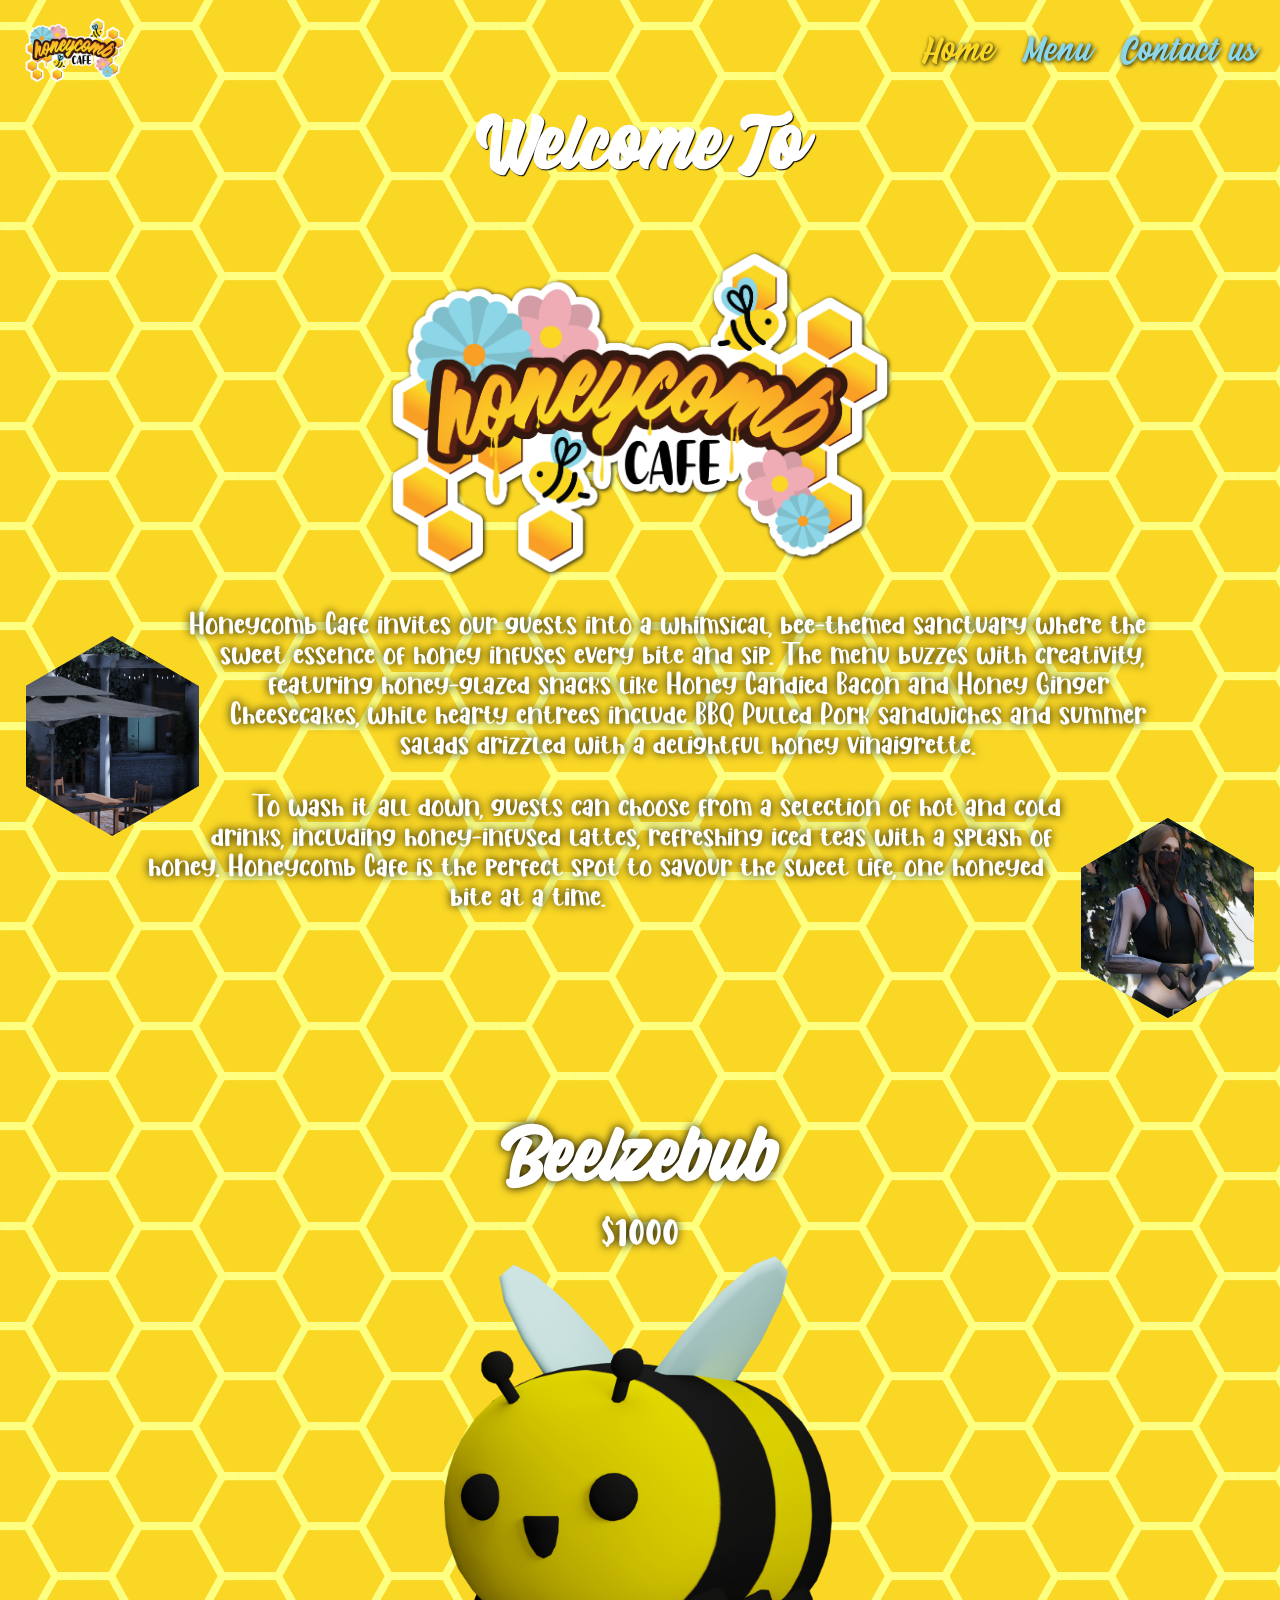
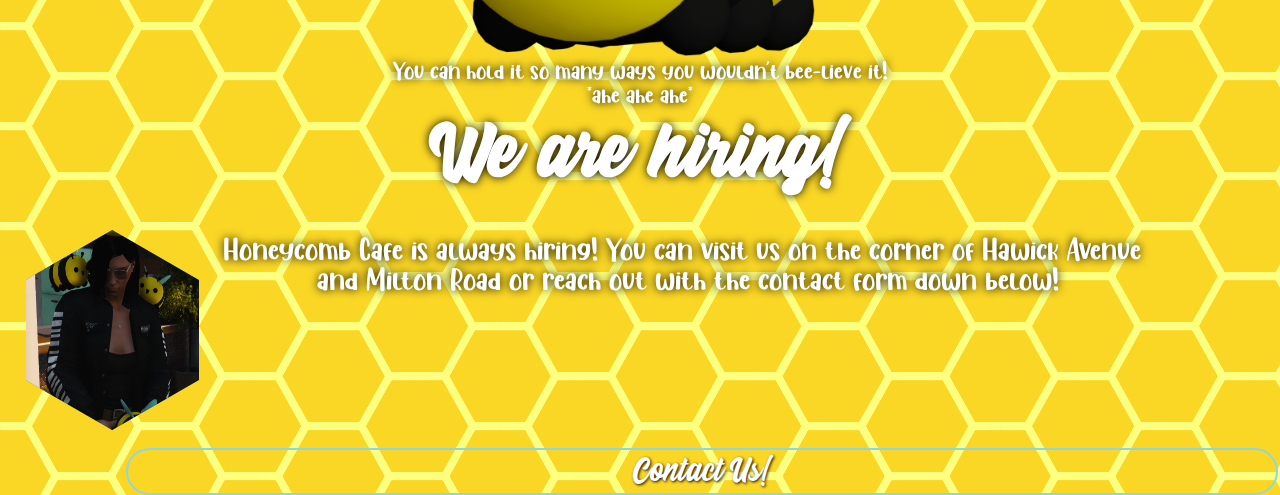
<file: index.html>
<!DOCTYPE html>
<html lang="en">
<head>
    <meta charset="UTF-8">
    <meta name="viewport" content="width=device-width, initial-scale=1.0, shrink-to-fit=no">
    <title>Honeycomb Cafe - Home</title>
    <link rel="stylesheet" href="assets/css/navigation.css">
    <link rel="stylesheet" href="assets/css/home.css">
    <script defer src="assets/scripts/app.js"></script>
</head>

<body>
<div class="desktopnav">
    <div class="navheader">
        <img class="nav-logo" src="/assets/img/logo250px.png" alt="">
    <button id="burger" class="open-main-nav">
        <span class="burger"></span>
    </button>
    </div>
    <nav class="main-nav" id="main-nav">
        <ul>
            <li><a id="activepage" href="index.html">Home</a></li>
            <li><a href="menu.html">Menu</a></li>
            <li><a href="contact.html">Contact us</a></li>
        </ul>
    </nav>
</div>
<div class="headergap"></div>


    <div class="maincontent">
        <div class="intro">
            <div class="introtext">
                <h1>Welcome To</h1>
                <img class="intrologo" src="assets/img/LOGO.png" alt="">
            </div>
        </div>
        <div class="paragraphs">
            <img class="hexagon" src="assets/img/hex1.png" alt="">
                <div class="hextext">
                <p>Honeycomb Cafe invites our guests into a whimsical, bee-themed sanctuary where the sweet essence of honey infuses every bite and sip. The menu buzzes with creativity, featuring honey-glazed snacks like Honey Candied Bacon  and Honey Ginger Cheesecakes, while hearty entrees include BBQ Pulled Pork sandwiches and summer salads drizzled with a delightful honey vinaigrette. </p>
                </div>
            
            <img class="hexagon andright" src="assets/img/oofie2.png" alt="">
                <div class="hextext">
                <p>To wash it all down, guests can choose from a selection of hot and cold drinks, including honey-infused lattes, refreshing iced  teas with a splash of honey. Honeycomb Cafe is the perfect spot to savour the sweet life, one honeyed bite at a time.</p>
            </div>
        </div>
    </div>
            <div class="collectible">
                    <div class="colletibletext">
                        <h1>Beelzebub</h1>
                        <p>$1000</p>
                    </div>
                    <img src="/assets/img/Bee_InventoryImage.png" alt="">
                    <p id="small">You can hold it so many ways you wouldn't bee-lieve it! <br> *ahe ahe ahe*</p>
            </div>

            <div class="hiring">
                <h1>We are hiring!</h1>
                    <img class="hexagon hiringhex" src="assets/img/alyssabees.png" alt="">
                <div class="hextext">
                    <p>Honeycomb Cafe is always hiring! You can visit us on the corner of Hawick Avenue and Milton Road or reach out with the contact form down below!</p>
                </div>
                <a href="contact.html"><button class="contactbutton">Contact Us!</button></a>    
            </div>

</div>
</div>
    </body>
</html>
</file>
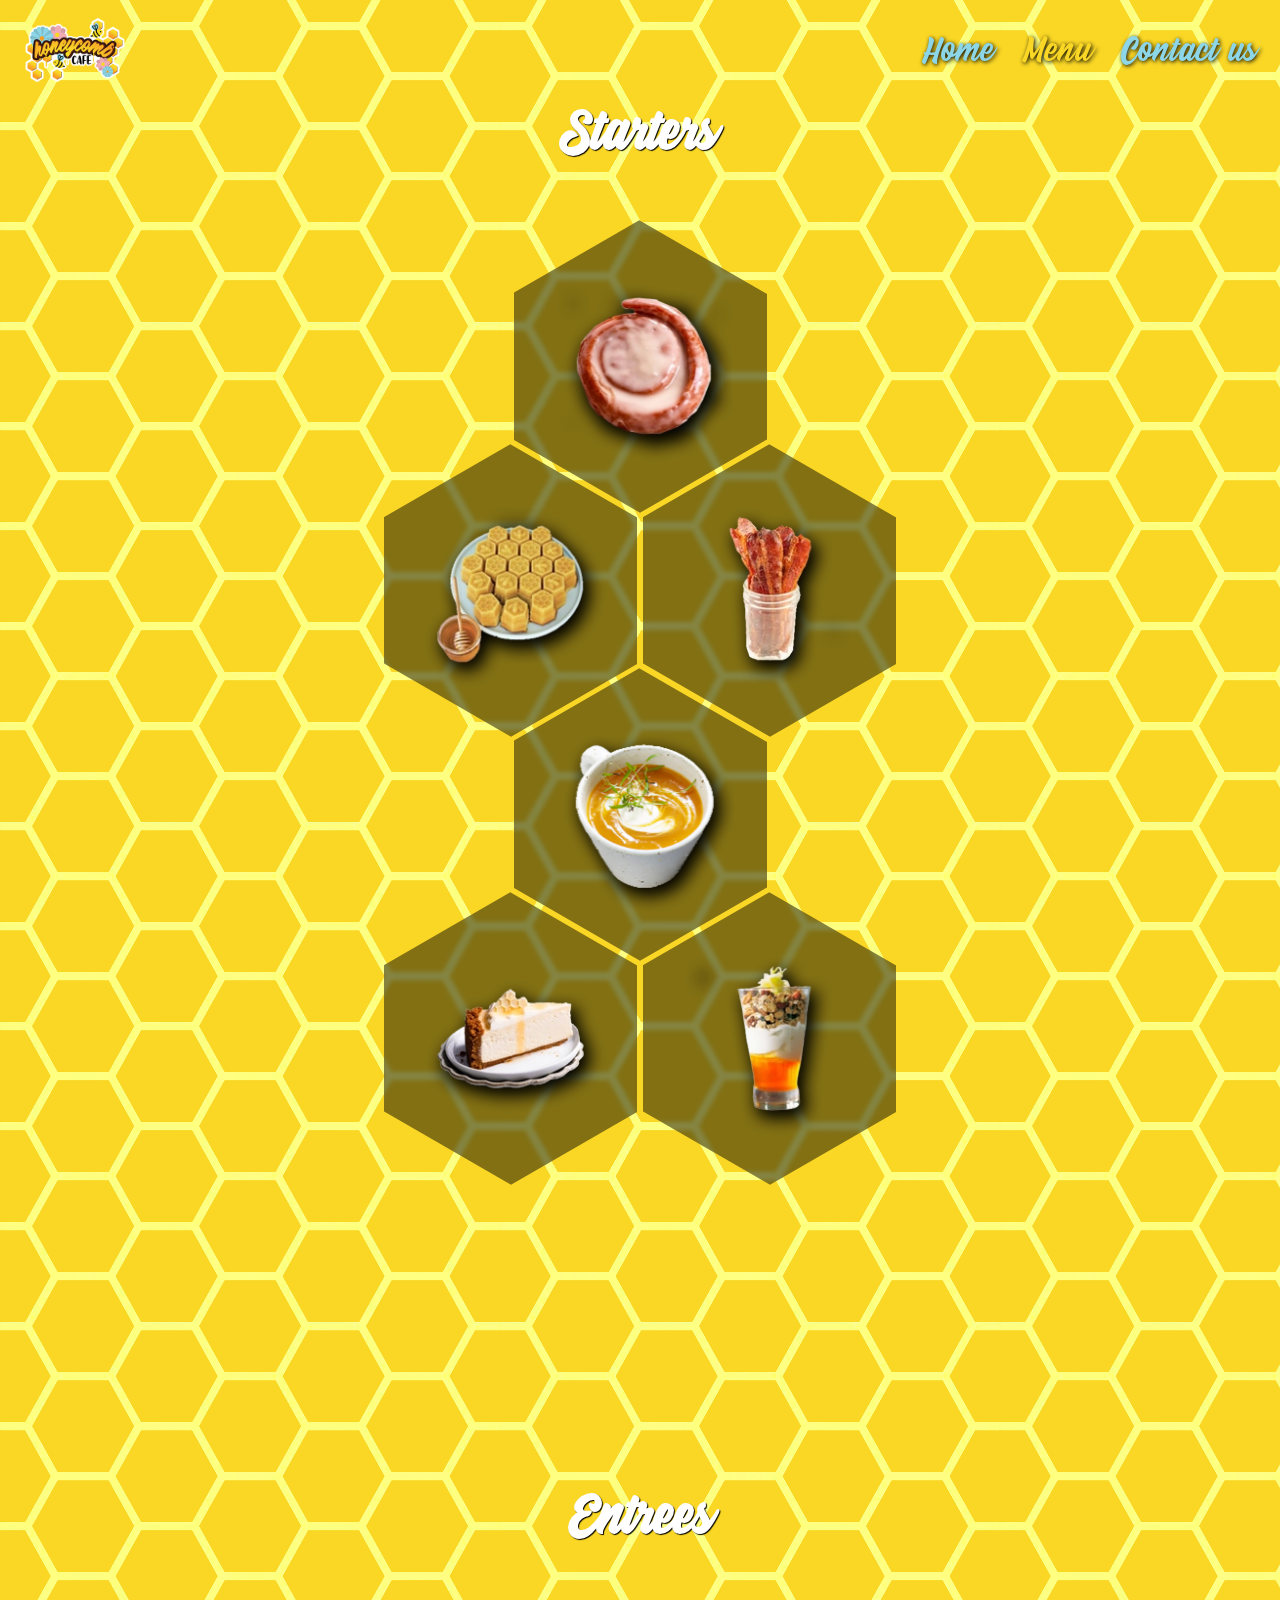
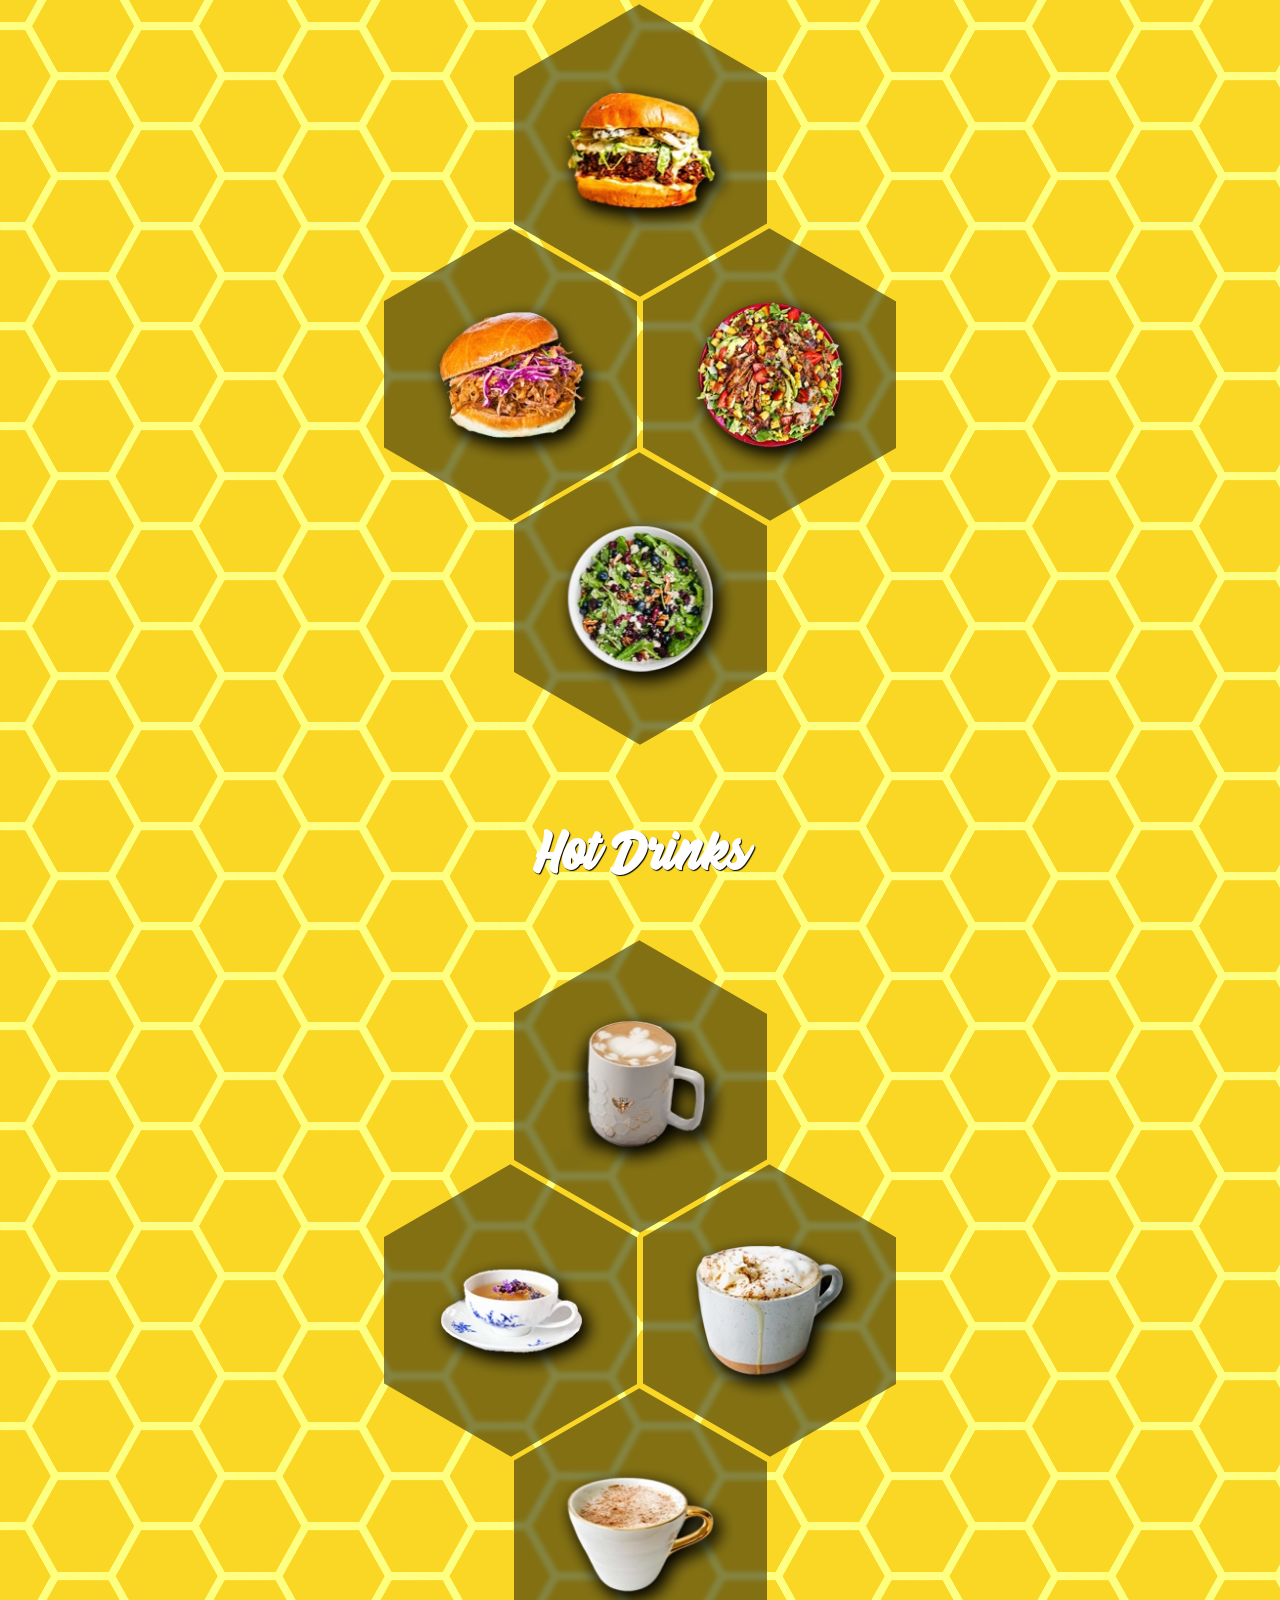
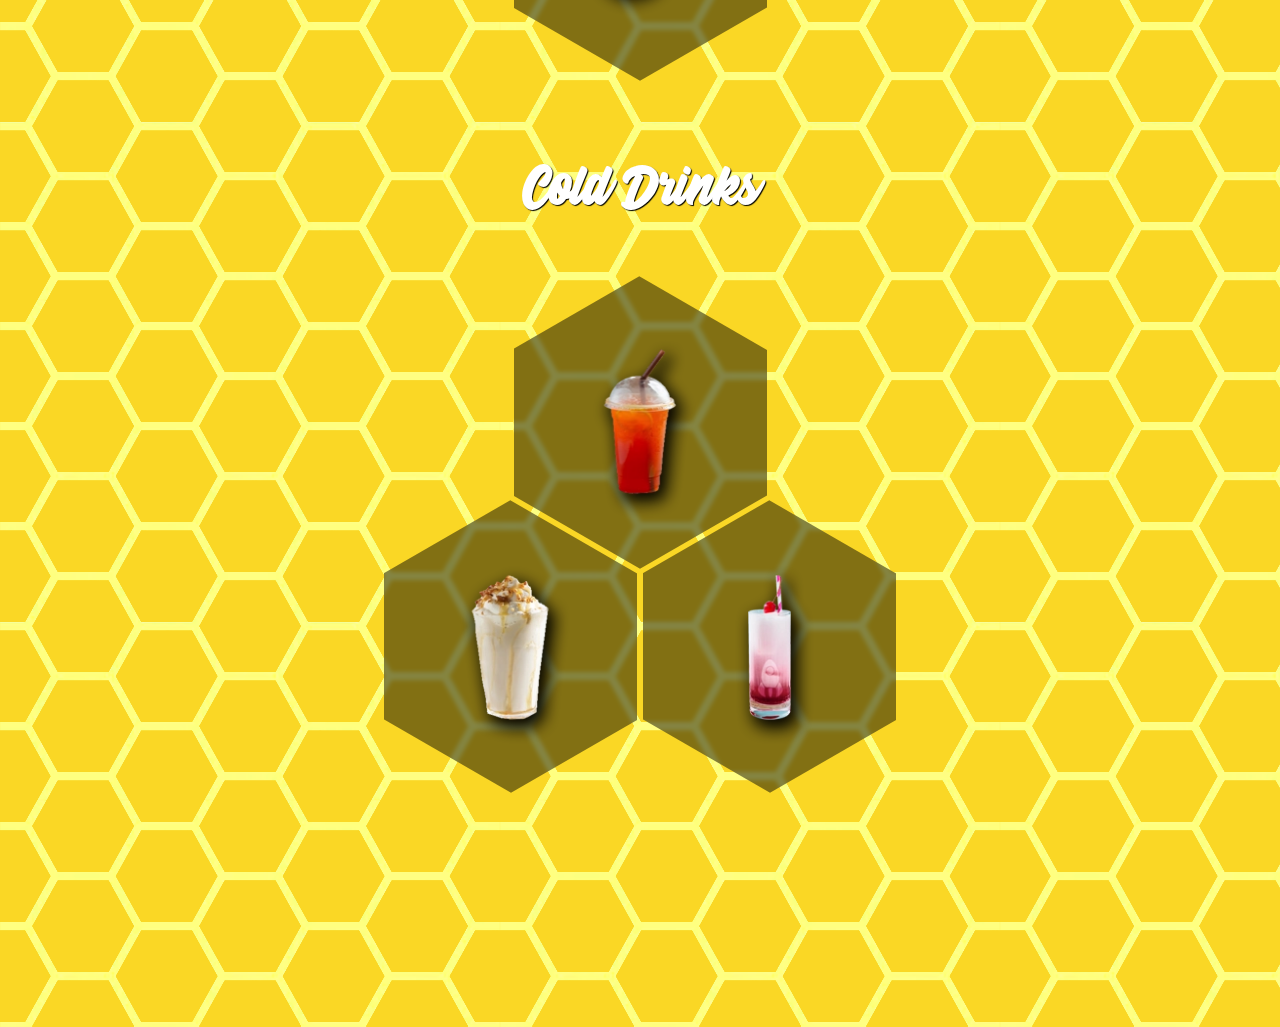
<file: menu.html>
<!DOCTYPE html>
<html lang="en">
<head>
    <meta charset="UTF-8">
    <meta name="viewport" content="width=device-width, initial-scale=1.0, shrink-to-fit=no">
    <title>Honeycomb Cafe - Menu</title>
    <link rel="stylesheet" href="assets/css/navigation.css">
    <link rel="stylesheet" href="assets/css/menu.css">
    <script defer src="assets/scripts/app.js"></script>
</head>

<body>


<div class="desktopnav">
  <div class="navheader">
      <img class="nav-logo" src="/assets/img/logo250px.png" alt="">
  <button id="burger" class="open-main-nav">
      <span class="burger"></span>
  </button>
  </div>
  <nav class="main-nav" id="main-nav">
      <ul>
          <li><a href="index.html">Home</a></li>
          <li><a id="activepage"  href="menu.html">Menu</a></li>
          <li><a href="contact.html">Contact us</a></li>
      </ul>
  </nav>
</div>
<div class="headergap"></div>
<!--Snacks-->
          <!--HONEYBUN-->
            <div class="actualmenucard honeybun toggle-target" data-hideme="hidden">
              <div class="cardinside">
              <button type="button" class="toggle-button closebtn" data-target=".honeybun">X</button>
              <h1>Homemade Honeybun</h1>
              <img src="/assets/img/menu/snacks/honeybun.webp" alt="" class="menucardimg">
              <p>A sweet homemade bun, filled and coated in Honeycomb Cafe honey</p>
            </div>
            </div>
          <!--Honey Lemon Cakes-->
          <div class="actualmenucard lemoncakes toggle-target" data-hideme="hidden">
            <div class="cardinside">
            <button type="button" class="toggle-button closebtn" data-target=".lemoncakes">X</button>
            <h1>Honey Lemon Cakes</h1>
            <img src="assets/img/menu/snacks/honeylemon.webp" alt="" class="menucardimg">
            <p>A delicious, lemon pull-apart cake perfect for sharing!</p>
          </div>
        </div>
          <!--Honey Candied Bacon-->
          <div class="actualmenucard bacon toggle-target" data-hideme="hidden">
            <div class="cardinside">
            <button type="button" class="toggle-button closebtn" data-target=".bacon">X</button>
            <h1>Honey Candied Bacon</h1>
            <img src="assets/img/menu/snacks/honeybacon.webp" alt="" class="menucardimg">
            <p>Looking for something sweet but salty? This treat is for you!</p>
          </div>
        </div>
          <!--Honey Carrot Soup-->
          <div class="actualmenucard soup toggle-target" data-hideme="hidden">
            <div class="cardinside">
            <button type="button" class="toggle-button closebtn" data-target=".soup">X</button>
            <h1>Honey Carrot Soup</h1>
            <img src="assets/img/menu/snacks/honeysoup.webp" alt="" class="menucardimg">
            <p>Rich and creamy carrot soup with savory flavors, sweetened with Honeycomb Cafe honey</p>
          </div>
        </div>
        <!--Honey Ginger Cheesecake-->
        <div class="actualmenucard cheesecake toggle-target" data-hideme="hidden">
          <div class="cardinside">
          <button type="button" class="toggle-button closebtn" data-target=".cheesecake">X</button>
          <h1>Honey Ginger Cheesecake</h1>
          <img src="assets/img/menu/snacks/honeygingercheesecake.webp" alt="" class="menucardimg">
          <p>A slice of cheesecake with ginger snap crust and honey drizzle, topped with a piece of honey toffee</p>
        </div>    
      </div>       
        <!--Honey Drop (Parfait)-->
        <div class="actualmenucard parfait toggle-target" data-hideme="hidden">
          <div class="cardinside">
          <button type="button" class="toggle-button closebtn" data-target=".parfait">X</button>
          <h1>Honey Drop (Parfait)</h1>
          <img src="assets/img/menu/snacks/honeydrop.webp" alt="" class="menucardimg">
          <p>A three-layered parfait, local honey topped with yougurt and granola, garnished with a shaved apple</p>
        </div>  
      </div> 

          <!--SNACKS-->
    <div class="menutext">
        <h1>Starters</h1>
    </div>
    <ul id="hexGrid">
        <li class="hex">
          <span class="hexIn">
            <img type="button" class="toggle-button" data-target=".honeybun" src="assets/img/menu/snacks/honeybun.webp" alt="" />
          </span>
        </li>
        <li class="hex">
          <span class="hexIn">
            <img type="button" class="toggle-button" data-target=".lemoncakes" src="assets/img/menu/snacks/honeylemon.webp" alt="" />

          </span>
        </li>
        <li class="hex">
          <span class="hexIn">
            <img type="button" class="toggle-button" data-target=".bacon" src="assets/img/menu/snacks/honeybacon.webp" alt="" />

          </span>
        </li>
        <li class="hex">
          <span class="hexIn">
            <img type="button" class="toggle-button" data-target=".soup" src="assets/img/menu/snacks/honeysoup.webp" alt="" />
          </span>
        </li>
        <li class="hex">
          <span class="hexIn">
            <img type="button" class="toggle-button" data-target=".cheesecake" src="assets/img/menu/snacks/honeygingercheesecake.webp" alt="" />

          </span>
        </li>
        <li class="hex">
          <span class="hexIn">
            <img type="button" class="toggle-button" data-target=".parfait" src="assets/img/menu/snacks/honeydrop.webp" alt="" />
          </span>
        </li>
        <li class="hex">
        </li>
      </ul>


      
<!--Entrees-->
          <!--Honey Chicken Sandwich-->
          <div class="actualmenucard honeychicken toggle-target" data-hideme="hidden">
            <div class="cardinside">
            <button type="button" class="toggle-button closebtn" data-target=".honeychicken">X</button>
            <h1>Honey Chicken Sandwich</h1>
            <img src="/assets/img/menu/entrees/honeychicken.webp" alt="" class="menucardimg">
            <p>Spicy hot honey and fried chicken, topped with fried pickles and salad. Served on a fresh baked bun</p>
          </div>
        </div> 
        <!--BBQ Pulled Pork Sandwichs-->
        <div class="actualmenucard honeypork toggle-target" data-hideme="hidden">
          <div class="cardinside">
          <button type="button" class="toggle-button closebtn" data-target=".honeypork">X</button>
          <h1>Pulled Pork Sandwich</h1>
          <img src="/assets/img/menu/entrees/honeypork.webp" alt="" class="menucardimg">
          <p>Pulled pork slathered in a sweet and savory homemade honey bqq sauce, and topped with slaw</p>
        </div>
      </div> 
        <!--Mustard Chicken Salad-->
        <div class="actualmenucard honeymustard toggle-target" data-hideme="hidden">
          <div class="cardinside">
          <button type="button" class="toggle-button closebtn" data-target=".honeymustard">X</button>
          <h1>Mustard Chicken Salad</h1>
          <img src="assets/img/menu/entrees/honeymustard.webp" alt="" class="menucardimg">
          <p>A gree salad with grilled chicken, vegetables, and Honeycomb's signature honey mustard dressing.</p>
        </div>
      </div> 
      <!--Balsamic Summer Salad-->
      <div class="actualmenucard honeysummer toggle-target" data-hideme="hidden">
        <div class="cardinside">
        <button type="button" class="toggle-button closebtn" data-target=".honeysummer">X</button>
        <h1>Balsamic Summer Salad</h1>
        <img src="assets/img/menu/entrees/honeysummersalad.webp" alt="" class="menucardimg">
        <p>Leafy greens, rich berries, and toasted pecans dressed in Honeycomb's honey balsamic vinaigrette</p>
      </div>      
    </div>          
          <!--ENTREES-->
      <div class="menutext">
        <h1>Entrees</h1>
    </div>
    <ul id="hexGrid">
        <li class="hex">
          <span class="hexIn">
            <img type="button" class="toggle-button" data-target=".honeychicken" src="assets/img/menu/entrees/honeychicken.webp" alt="" />
          </span>
        </li>
        <li class="hex">
          <span class="hexIn">
            <img type="button" class="toggle-button" data-target=".honeypork" src="assets/img/menu/entrees/honeypork.webp" alt="" />
          </span>
        </li>
        <li class="hex">
          <span class="hexIn">
            <img type="button" class="toggle-button" data-target=".honeymustard" src="assets/img/menu/entrees/honeymustard.webp" alt="" />
          </span>
        </li>
        <li class="hex">
          <span class="hexIn">
            <img type="button" class="toggle-button" data-target=".honeysummer" src="assets/img/menu/entrees/honeysummersalad.webp" alt="" />
          </span>
        </li>
      </ul>


        <!--HOTDRINKS-->
          <!--Honey Cinnamon Latte-->
          <div class="actualmenucard latte toggle-target" data-hideme="hidden">
            <div class="cardinside">
            <button type="button" class="toggle-button closebtn" data-target=".latte">X</button>
            <h1>Honey Cinnamon Latte</h1>
            <img src="/assets/img/menu/hotdrink/honeylatte.webp" alt="" class="menucardimg">
            <p>A slightly spiced and comfroting latte</p>
          </div>
        </div>   
        <!--Honey Lavender Tea-->
        <div class="actualmenucard lavander toggle-target" data-hideme="hidden">
          <div class="cardinside">
          <button type="button" class="toggle-button closebtn" data-target=".lavander">X</button>
          <h1>Honey Lavender Tea</h1>
          <img src="assets/img/menu/hotdrink/honeylavandder.webp" alt="" class="menucardimg">
          <p>A calming lavender tea, sweetened with honey. Perfect for reading your favourite novel</p>
        </div>
      </div>   
        <!--Honey Chai Latte-->
        <div class="actualmenucard chai toggle-target" data-hideme="hidden">
          <div class="cardinside">
          <button type="button" class="toggle-button closebtn" data-target=".chai">X</button>
          <h1>Honey Chai <br class="mobilebr"> Latte</h1>
          <img src="assets/img/menu/hotdrink/honeychailatte.webp" alt="" class="menucardimg">
          <p>Masala chai blended with honey syrup and milk, topped with whipped cream, spices and honey drizzle</p>
        </div>
      </div>   
        <!--Milk and Honey-->
        <div class="actualmenucard milkhoney toggle-target" data-hideme="hidden">
          <div class="cardinside">
          <button type="button" class="toggle-button closebtn" data-target=".milkhoney">X</button>
          <h1>Milk and <br class="mobilebr"> Honey</h1>
          <img src="assets/img/menu/hotdrink/milkhoney.webp" alt="" class="menucardimg">
          <p>SAPD Collaboration <br> Warm milk and locally sourced honey with hints of vanilla and cinnamon</p>
        </div>      
      </div>            
          <!--HOTDRINKS-->
      <div class="menutext">
        <h1>Hot Drinks</h1>
    </div>
    <ul id="hexGrid">
        <li class="hex">
          <span class="hexIn">
            <img type="button" class="toggle-button" data-target=".latte" src="/assets/img/menu/hotdrink/honeylatte.webp" alt="" />
          </span>
        </li>
        <li class="hex">
          <span class="hexIn">
            <img type="button" class="toggle-button" data-target=".lavander" src="assets/img/menu/hotdrink/honeylavandder.webp" alt="" />
          </span>
        </li>
        <li class="hex">
          <span class="hexIn">
            <img type="button" class="toggle-button" data-target=".chai" src="assets/img/menu/hotdrink/honeychailatte.webp" alt="" />
          </span>
        </li>
        <li class="hex">
          <span class="hexIn">
            <img type="button" class="toggle-button" data-target=".milkhoney" src="assets/img/menu/hotdrink/milkhoney.webp" alt="" />
          </span>
        </li>
        </ul>

                <!--COLD DRINKS-->
          <!--Honey Vanilla Iced Tea-->
          <div class="actualmenucard icedtea toggle-target" data-hideme="hidden">
            <div class="cardinside">
            <button type="button" class="toggle-button closebtn" data-target=".icedtea">X</button>
            <h1>Honey Vanilla Iced Tea</h1>
            <img src="/assets/img/menu/colddrinks/honeyicetea.webp" alt="" class="menucardimg">
            <p>A refreshing iced tea made with locally sourced orange blossom honey</p>
          </div>
        </div>    
        <!--Coffee Frappuccino-->
        <div class="actualmenucard frap toggle-target" data-hideme="hidden">
          <div class="cardinside">
          <button type="button" class="toggle-button closebtn" data-target=".frap">X</button>
          <h1>Coffee Frappuccino</h1>
          <img src="assets/img/menu/colddrinks/honeyfrap.webp" alt="" class="menucardimg">
          <p>Espresso and milk blended together to make a cold refreshing drink, drizzled with honey</p>
        </div>
      </div>    
        <!--Rocket Fizz Soda-->
        <div class="actualmenucard rocket toggle-target" data-hideme="hidden">
          <div class="cardinside">
          <button type="button" class="toggle-button closebtn" data-target=".rocket">X</button>
          <h1>Rocket Fizz Soda</h1>
          <img src="assets/img/menu/colddrinks/honeyrocketfizz.webp" alt="" class="menucardimg">
          <p> Moonies Aracade Collaboration <br> Hibiscus and honey layered with club soda, cream and ice. Fizzy and fun</p>
        </div>        
      </div>          
          <!--COLD DRINKS-->
      <div class="menutext">
        <h1>Cold Drinks</h1>
    </div>
    <ul id="hexGrid">
        <li class="hex">
          <span class="hexIn">
            <img type="button" class="toggle-button" data-target=".icedtea" src="/assets/img/menu/colddrinks/honeyicetea.webp" alt="" />
          </span>
        </li>
        <li class="hex">
          <span class="hexIn">
            <img type="button" class="toggle-button" data-target=".frap" src="assets/img/menu/colddrinks/honeyfrap.webp" alt="" />
          </span>
        </li>
        <li class="hex">
          <span class="hexIn">
            <img type="button" class="toggle-button" data-target=".rocket" src="assets/img/menu/colddrinks/honeyrocketfizz.webp" alt="" />
          </span>
        </li>
        <li class="hex">
        </li>
        </ul>
</body>
</html>
</file>
<file: assets/css/navigation.css>
::-webkit-scrollbar {
	display: none;
	overflow: hidden;
  }

  @font-face {
    font-family: Crayon;
    src: url("/assets/fonts/Crayon.otf")  format("opentype");
}

@font-face {
    font-family: Calling-Heart;
    src: url("/assets/fonts/Calling\ Heart.ttf")  format("truetype");
}


body{
    margin: auto;
	background-color: #fad725;
	background-image: url(/assets/img/bg3.webp);
	text-align: center;
  
}

/*Bees*/

.beesbg{
	position: fixed;
	z-index: -99999;
}

#bug{
	position: fixed;
	left: 190px;
	top: 20px;
}
#bug2{
	position: fixed;
	left: 190px;
	top: 520px;
}
#bug3{
	position: fixed;
	left: 80px;
	top: 310px;
	transform:rotate(20deg) scaleX(-1) !important;
}

.bee {
	width:50px;
	height:50px;
	background:black;
	border-radius:50% 75% 0% 75%;
	background:linear-gradient(-50deg, black 15px, goldenrod 15px, goldenrod 25px, black 25px, black 40px, goldenrod 40px, goldenrod 50px, black 50px);
	box-shadow:inset 0 0 0 2px black, inset 5px -5px 5px 5px rgba(139,69,19,.5), -10px 20px 35px saddlebrown;  
	position:absolute;
	left:50%;
	top:50%;
	transform:rotate(-20deg);
  }
  .bee:before {
	content:'';
	width:35px;
	height:35px;
	border-radius:75% 50% 75% 25%;
	background:radial-gradient(circle at 10px 15px, black 3px, goldenrod 3px, goldenrod 20px, black);
	box-shadow:0 0 0 2px black; 
	position:absolute;
	left:-22px;
	top:-15px;
	transform:rotate(30deg);
  }
  .bee:after {
	content:'';
	width:30px;
	height:30px;
	position:absolute;
	left:-33px;
	top:-28px;
	border-radius:50%;
	z-index:-1;
	box-shadow:inset -2px 1px 0 black, 1px -2px 0 var(--bg-color), 3px -3px 0 black;
	animation:hair .33s linear infinite;
  }
  @keyframes hair {
	50% { transform:translateY(2px); }
  }
  
  .flip {
	/*   transition:.25s; */
	transform:rotate(20deg) scaleX(-1) !important;
  }
  
  .bee .wings {
	width:50px;
	height:50px;
	background:linear-gradient(to bottom left, black, transparent 50px);
	border-radius:50% 50% 50% 25%;
	position:absolute;
	left:25px;
	top:-25px;
	opacity:.5;
	transform-origin:left bottom;
	perspective:200px;
	animation:buzz .33s linear infinite;
  }
  @keyframes buzz {
	50% { transform: scale(.9) rotateY(90deg) rotateX(90deg); }
  }
  
  .bee .limbs {
	width:10px;
	height:10px;
	border-right:2px solid black;
	border-left:2px solid black;
	position:absolute;
	top:100%;
	left:25px;
  }
  .bee .limbs:before {
	content:'';
	width:100%;
	height:100%;
	border-right:2px solid black;
	border-left:2px solid black;
	position:absolute;
	top:-20px;
	left:-33px;
	transform:rotate(60deg);
  }

/*end beys*/

/*NAVIGATION*/

.headergap{
    margin-top: 100px;
}

#activepage{
    color: #fad725;
}

.navheader{
    z-index: 100;
}

.navheader img{width: 100px; margin-left: 25px;}

.navheader button{display: none;}

.desktopnav{
    top: 0;
    z-index: 10000;
    width: 100%;
    position: fixed;
    display: flex;
    justify-content: space-between;
	font-family: Calling-Heart;

}

.main-nav{
    margin-right: 25px;
    margin-top: auto;
    margin-bottom: auto;
}

.main-nav ul{
    gap: 30px;
    list-style: none;
    display: flex;
    text-align: center;
}

.main-nav a{
    text-align: center;
    font-size: 2.4em;
    text-decoration: none;
    color: #8cd6e8;
    transition: 0.275s;
	filter: drop-shadow(black 1px 1px 2px);
}

.main-nav a:hover{
    color: #fad725;
}

/*MOBILE*/  
@media (max-width: 800px){
	/*NAVIGATION*/   

	body{
		margin-left: 2%;
		margin-right: 4%;
	}

	.headergap{
		margin-top: 55px;
	}
	
	.navheader{
		right: 0;
		left: 0;
		margin: auto;
		width: 100%;
		position: fixed;
		z-index: 999999;
		display: flex;
		justify-content: space-between;   
	}

	.navheader button{
		display: block;
	}
	
	.navheader img{
	  width: 75px ; 
	  margin-top: auto; 
	  margin-bottom: auto;
	  margin-left: 25px;
	}
	
	.main-nav {
		z-index: 9999999999;
		position: fixed;
		top: 0;
		right: 0;
		left: 0;
		bottom: 0;
		text-align: center;
		background: #00000079;
		backdrop-filter: blur(5px);
		opacity: 0;
		z-index: -1;
		visibility: hidden;
		transform: translateY(-1000px);
		transition: ease-in-out 0.175s;
	}
	
	.main-nav.is-open {
		opacity: 1;
		z-index: 100;
		visibility: visible;
		text-align: center;
		width: 100%;
		transform: translateY(0px);
	}
	
	.main-nav ul {
		display: inline-flex;
		flex-direction: column;
		height: 100%;
		justify-content: center;
	}
	
	.main-nav li {
		display: block;
		margin: .5rem 0;
		text-align: center;
		opacity: 0;
		transform: translateY(-250px);
		transition: ease-in-out 0.175s;
	}
	
	.main-nav.is-open li {
		opacity: 1;
		transform: translateY(0);
	}
	.main-nav li:nth-child(1) {
		transition-delay: 200ms;
	}
	.main-nav li:nth-child(2) {
		transition-delay: 300ms;
	}
	.main-nav li:nth-child(3) {
		transition-delay: 400ms;
	}
	.main-nav li:nth-child(4) {
		transition-delay: 500ms;
	}
	
	.main-nav ul,
	.main-nav li {
		list-style: none;
		padding: 0;
	}
	.main-nav a {
		display: block;
		padding: 12px 0;
		font-size: 2.4em;
		text-decoration: none;    
	}


	.open-main-nav {
		z-index: 1000;
		background: none;
		border: 0;
		margin-top: 25px;
		margin-right: 5px;
	}
	
	.open-main-nav:hover{
		cursor: pointer;
	}
	
	.open-main-nav:focus {
		outline: none;
	}
	.burger {
	  position: relative;
		display: block;
		width: 28px;
		height: 4px;
		margin: 0 auto;
		background: #fad725;
		transition: all .275s;
	}
	
	#burger{
	  width: 40px;
	  height: 40px;
		filter: drop-shadow(black 1px 1px 2px);
	  margin-right: 25px;
	}
	
	.burger:after,
	.burger:before {
		content: '';
		display: block;
		height: 100%;
		background: #fad725;
		transition: all .275s;
	}
	
	.burger:after {
		transform: translateY(-12px);
	}
	
	.burger:before {
		transform: translateY(-16px);
	}
	
	.is-open .burger {
		transform: skew(5deg) translateY(-8px) rotate(-45deg);
	}
	
	.is-open .burger:before {
		transform: translateY(0px) skew(-10deg) rotate(75deg);
	}
	
	.is-open .burger:after {
		transform: translateY(-12px) translateX(10px) skew(-20deg);
		opacity: 0;
	}
}
</file>
<file: assets/css/home.css>
/*
Yellow - #fad725
Darker Pink - #efacb5
Blueish? - #8cd6e8
*/


/*HOME*/ 
  .intro{
    text-align: center;
    margin: auto;
    width: 100%;
    display: block;
  }
  
  .intrologo{
    width: 500px;
    filter: drop-shadow(black 1px 1px 2px);
  }
  
  .introtext{
    color: white;
  }
  
  .intro h1{
    font-family: Calling-Heart;
    text-shadow: black 1px 1px 1px;
    font-size: 84px;
    color: white;
  }
  
  .paragraphs{
    margin-bottom: 200px;
  }
  
  .hexagon {
    margin: auto;
    height: 200px; /* adjust to control the size  */
    aspect-ratio: cos(30deg);
    clip-path: polygon(-50% 50%,50% 100%,150% 50%,50% 0);
    background: #3B8686;
    float: left;
    shape-outside: circle(50%);
    margin: 2%;
  }

  .hextext{
    max-width: 90%;
    text-align: center;
    filter: drop-shadow(black 0px 0px 5px);
  }
  
  .hextext p{font-family: Crayon; font-size: 32px;color: white;}
  
  .andright{
    float: right;
    shape-outside: circle(50%);
    margin: 2%;
  }
  .collectible{
    width: 100%;
    margin-top: 50px;
    margin: auto;
    text-align: center;
  }
  
  .collectible h1{font-family: Calling-Heart; color: white; margin: 0px; font-size: 84px; filter: drop-shadow(black 0px 0px 5px)}
  .collectible p{font-family: Crayon; color: white; font-size: 50px; margin: 0px; filter: drop-shadow(black 0px 0px 5px);}
  
  .collectible img{
    width: 400px;
  }
  
  #small{
    font-size: 25px;
  }
  
  .hiring{
    margin: auto;
  }
  
  .hiring h1{font-family: Calling-Heart; color: white; margin: 0px; font-size: 84px; filter: drop-shadow(black 0px 0px 5px)}
  
  .hiringhex{
    background-size: cover;
    background-repeat: no-repeat;
  }
  
  
  .hiring{
    margin: auto;
    text-align: center;
  }
  
  .contactbutton{
    text-align: center;
    margin: auto;
    width: 90%;
    font-family: Calling-Heart;
    background: none;
    border: solid #8cd6e8 2px;
    border-radius: 25px;
    font-size: 36px !important;
    color: white;
    text-shadow: black 1px 1px 3px;
    transition: ease-in-out 0.75s;
  }
  
  .contactbutton:hover{
    background-color: #8cd6e8;
		cursor: pointer;
  }


  @media (max-width: 800px){

    body{
      margin-left: 2%;
      margin-right: 4%;
    }

    /*HOME*/

.intro{
    text-align: center;
    margin: auto;
    width: 100%;
}

.intrologo{
    width: 275px;
    filter: drop-shadow(black 1px 1px 2px);
}

#cafe{
    margin: none;
    font-family: Crayon;
}

.introtext{
    color: white;
}

.introtext h1{
  font-family: Calling-Heart;
  text-shadow: black 1px 1px 1px;
  font-size: 60px;
  color: white;
}

.hexagon {
  height: 150px;
}

.hextext p{font-family: Crayon; font-size: 22px;color: white;}


.collectible{
    margin: auto;
    text-align: center;
}

.collectible h1{color: white; margin: 0px;}
.collectible p{font-family: Crayon; color: white; font-size: 50px; margin: 0px; filter: drop-shadow(black 0px 0px 5px);}

.collectible img{
  margin: auto;
    width: 50%;
}

#small{
    font-size: 25px;
}

.hiring{
    margin: auto;
    h1{color: white;}
}

.hiringhex{
    background: url(/assets/img/alyssabees.png);
    background-size: cover;
    background-repeat: no-repeat;
}


.hiring{
    margin: auto;
    text-align: center;
}

.contactbutton{
    text-align: center;
    margin: auto;
    width: 90%;
    font-family: Calling-Heart;
    background: none;
    border: solid #8cd6e8 2px;
    border-radius: 25px;
    font-size: 36px !important;
    color: white;
    text-shadow: black 1px 1px 3px;
    transition: ease-in-out 0.75s;
}

.contactbutton:hover{
    background-color: #8cd6e8;
		cursor: pointer;
}
  }
</file>
<file: assets/css/menu.css>
.menutext h1{
  font-family: Calling-Heart;
  text-shadow: black 1px 1px 1px;
  font-size: 60px;
  color: white;
  text-align: center;
  margin-top: 5%;
}

/* Hexagons */
#hexGrid {
  overflow: hidden;
  width: 40%;
  margin: 0 auto;
  padding: 0.866% 0;
  font-family: 'Raleway', sans-serif;
  font-size: 15px;
}

#hexGrid:after {
  content: "";
  display: block;
  clear: both;
}


.hex {
  position: relative;
  list-style-type: none;
  float: left;
  overflow: hidden;
  visibility: hidden;
  outline: 1px solid transparent;  /* fix for jagged edges in FF on hover transition */
  transform: rotate(-60deg) skewY(30deg) translatez(-1px);
}

.hex * {
  position: absolute;
  visibility: visible;
  outline: 1px solid transparent;  /* fix for jagged edges in FF on hover transition */
  cursor: pointer;
}

.hexIn {
  display: block;
  width: 100%;
  height: 100%;
  text-align: center;
  color: #000;
  overflow: hidden;
  transform: skewY(-30deg) rotate(60deg);   
}

.hexIn:hover{
  cursor: pointer;

  
}

/*** HEX CONTENT **********************************************************************/

.hex img {
  left: -100%;
  right: -100%;
  width: auto;
  height: 100%;
  margin: 0 auto;
  background-color: #0000007a;
  transition: ease;
  backdrop-filter: blur(2px);
}

.hex img:hover{
  transform: scale(1.3);
}

/*** SPACING AND SIZING *****************************************************************/
  .hex {
    width: 49.5%;    /* = (100-1) / 2 */
    padding-bottom: 57.158%;    /* =  width / sin(60) */
  }
  .hex:nth-child(3n+1) {
    transform: translateX(50%) rotate(-60deg) skewY(30deg);
  }
  .hex:nth-child(3n+2),
  .hex:nth-child(3n+3) {
    margin-top: -13.423%;
    margin-bottom: -13.423%;
  }
  .hex:nth-child(3n+1) {
    margin-left: 0.5%
  }
  .hex:nth-child(3n+3) {
    margin-left: 1%;
  }
  .hex:nth-child(3n+2),
  .hex:nth-child(3n+4) {
    clear: left;
  }


  #hexGrid {
    font-size: 13px;
  }

/*CARD*/
  .toggle-target[data-hideme="hidden"] {
    display: none;
    opacity: 0;
    transition-property: display opacity;
    transition-duration: 0.5s;
    transition-behavior: allow-discrete;
  }
  
.toggle-target[data-hideme="showme"] {
    display: block;
    opacity: 1;
    transition-property: display opacity;
    transition-duration: 0.5s;
    transition-behavior: allow-discrete;
    @starting-style{opacity: 0;}
  }

.menucards{
    margin: auto;
}

.actualmenucard{
  background-color: orange;
  background: url(/assets/img/hive.png);
  background-position: center;
  background-repeat: no-repeat;
  background-size: 80%;
  position: fixed;
  left: 50%;
  transform: translate(-50%, 0);
  bottom: 0;
  text-align: center;
  z-index: 999999;
  padding: 1%;
  color: white;
  width: 80%;
  height: 100%;
}

.actualmenucard p{
    text-shadow: black 1px 1px 1px;
    font-family: Crayon;
    font-size: 46px;
    color: white;
    margin-top: 305px;
}

.actualmenucard img{
    margin: 0px !important;
    z-index: -9999;
    position: fixed;
    left: 50%;
    transform: translate(-50%, 0);
    width: 400px;

}

.actualmenucard h1{
    margin: 1px !important;
    font-family: Calling-Heart;
    animation: bounce 0.5s;
    text-shadow: black 1px 1px 1px;
    color: white;
    font-size: 60px;
}

.cardinside{
  position: fixed;
  left: 50%;
  transform: translate(-50%, 0);
  top: 100px;
  width: 35%;
}


.mobilebr{
  display: none;
}

.closebtn{
    background-color: #ffffff00;
    border: none;
    font-size: 24px;
    color: white;
    font-weight: bolder;
    font-family: 'Segoe UI', Tahoma, Geneva, Verdana, sans-serif;
    transition: ease 0.275s;
    text-align: right;  
}
.closebtn:hover{
  cursor: pointer;
    filter: drop-shadow(black 0px 0px 2px);
}

@keyframes slide-up{
    0%{transform: translateY(80px); opacity: 0%;}
    100%{transform: translateY(0px); opacity: 100%;}
}

@keyframes fade-in{
    0%{transform: scale(0.1);}
    100%{transform: scale(1.5);}
}

@keyframes bounce {
    0%  {transform: translateX(-100%);} 
    100% {transform: translateX(0);} 
}

.toggle-button:hover{
  cursor: pointer;
}
 
 
  @keyframes slide-up{
      0%{transform: translateY(80px); opacity: 0%;}
      100%{transform: translateY(0px); opacity: 100%;}
  }
  
  @keyframes fade-in{
      0%{transform: scale(0.1);}
      100%{transform: scale(1.5);}
  }
  
  @keyframes bounce {
      0%  {transform: translateX(-100%);} 
      100% {transform: translateX(0);} 
  }

.toggle-button:hover{
  cursor: pointer;
}


@media (max-width: 800px){
  body{
	  margin-left: 2%;
	  margin-right: 4%;
	}
  /*MENU*/
.menutext h1{
  font-family: Calling-Heart;
  text-shadow: black 1px 1px 1px;
  font-size: 60px;
  color: white;
  text-align: center;
  margin-top: 5%;
}

/* Hexagons */
#hexGrid {
  overflow: hidden;
  width: 98%;
  margin: 0 auto;
  padding: 0.866% 0;
  font-family: 'Raleway', sans-serif;
  font-size: 15px;
}

#hexGrid:after {
  content: "";
  display: block;
  clear: both;
}


.hex {
  position: relative;
  list-style-type: none;
  float: left;
  overflow: hidden;
  visibility: hidden;
  outline: 1px solid transparent;  /* fix for jagged edges in FF on hover transition */
  transform: rotate(-60deg) skewY(30deg) translatez(-1px);
}

.hex * {
  position: absolute;
  visibility: visible;
  outline: 1px solid transparent;  /* fix for jagged edges in FF on hover transition */
  cursor: pointer;
}

.hexIn {
  display: block;
  width: 100%;
  height: 100%;
  text-align: center;
  color: #000;
  overflow: hidden;
  transform: skewY(-30deg) rotate(60deg);   
}

.hexIn:hover{
  cursor: pointer;

  
}

/*** HEX CONTENT **********************************************************************/

.hex img {
  left: -100%;
  right: -100%;
  width: auto;
  height: 100%;
  margin: 0 auto;
  background-color: #0000007a;
  transition: ease;
}

.hex img:hover{
  transform: scale(1.3);
}

/*** SPACING AND SIZING *****************************************************************/
  .hex {
    width: 49.5%;    /* = (100-1) / 2 */
    padding-bottom: 57.158%;    /* =  width / sin(60) */
  }
  .hex:nth-child(3n+1) {
    transform: translateX(50%) rotate(-60deg) skewY(30deg);
  }
  .hex:nth-child(3n+2),
  .hex:nth-child(3n+3) {
    margin-top: -13.423%;
    margin-bottom: -13.423%;
  }
  .hex:nth-child(3n+1) {
    margin-left: 0.5%
  }
  .hex:nth-child(3n+3) {
    margin-left: 1%;
  }
  .hex:nth-child(3n+2),
  .hex:nth-child(3n+4) {
    clear: left;
  }


  #hexGrid {
    font-size: 13px;
  }

/*CARD*/
  .toggle-target[data-hideme="hidden"] {
    display: none;
    opacity: 0;
    transition-property: display opacity;
    transition-duration: 0.5s;
    transition-behavior: allow-discrete;
  }
  
.toggle-target[data-hideme="showme"] {
    display: block;
    opacity: 1;
    transition-property: display opacity;
    transition-duration: 0.5s;
    transition-behavior: allow-discrete;
    @starting-style{opacity: 0;}
  }

.actualmenucard{
width: 100%;
background-size:cover;
}

.actualmenucard img{
width: 300px;
top: 90px;

}

.cardinside{
margin-top: 80px;
width: 90%;
}

.cardinside p{
margin-top: 200px;
font-size: 32px;
}

.cardinside h1{
font-size: 48px;
}

.mobilebr{
display: block;
}
}
</file>
